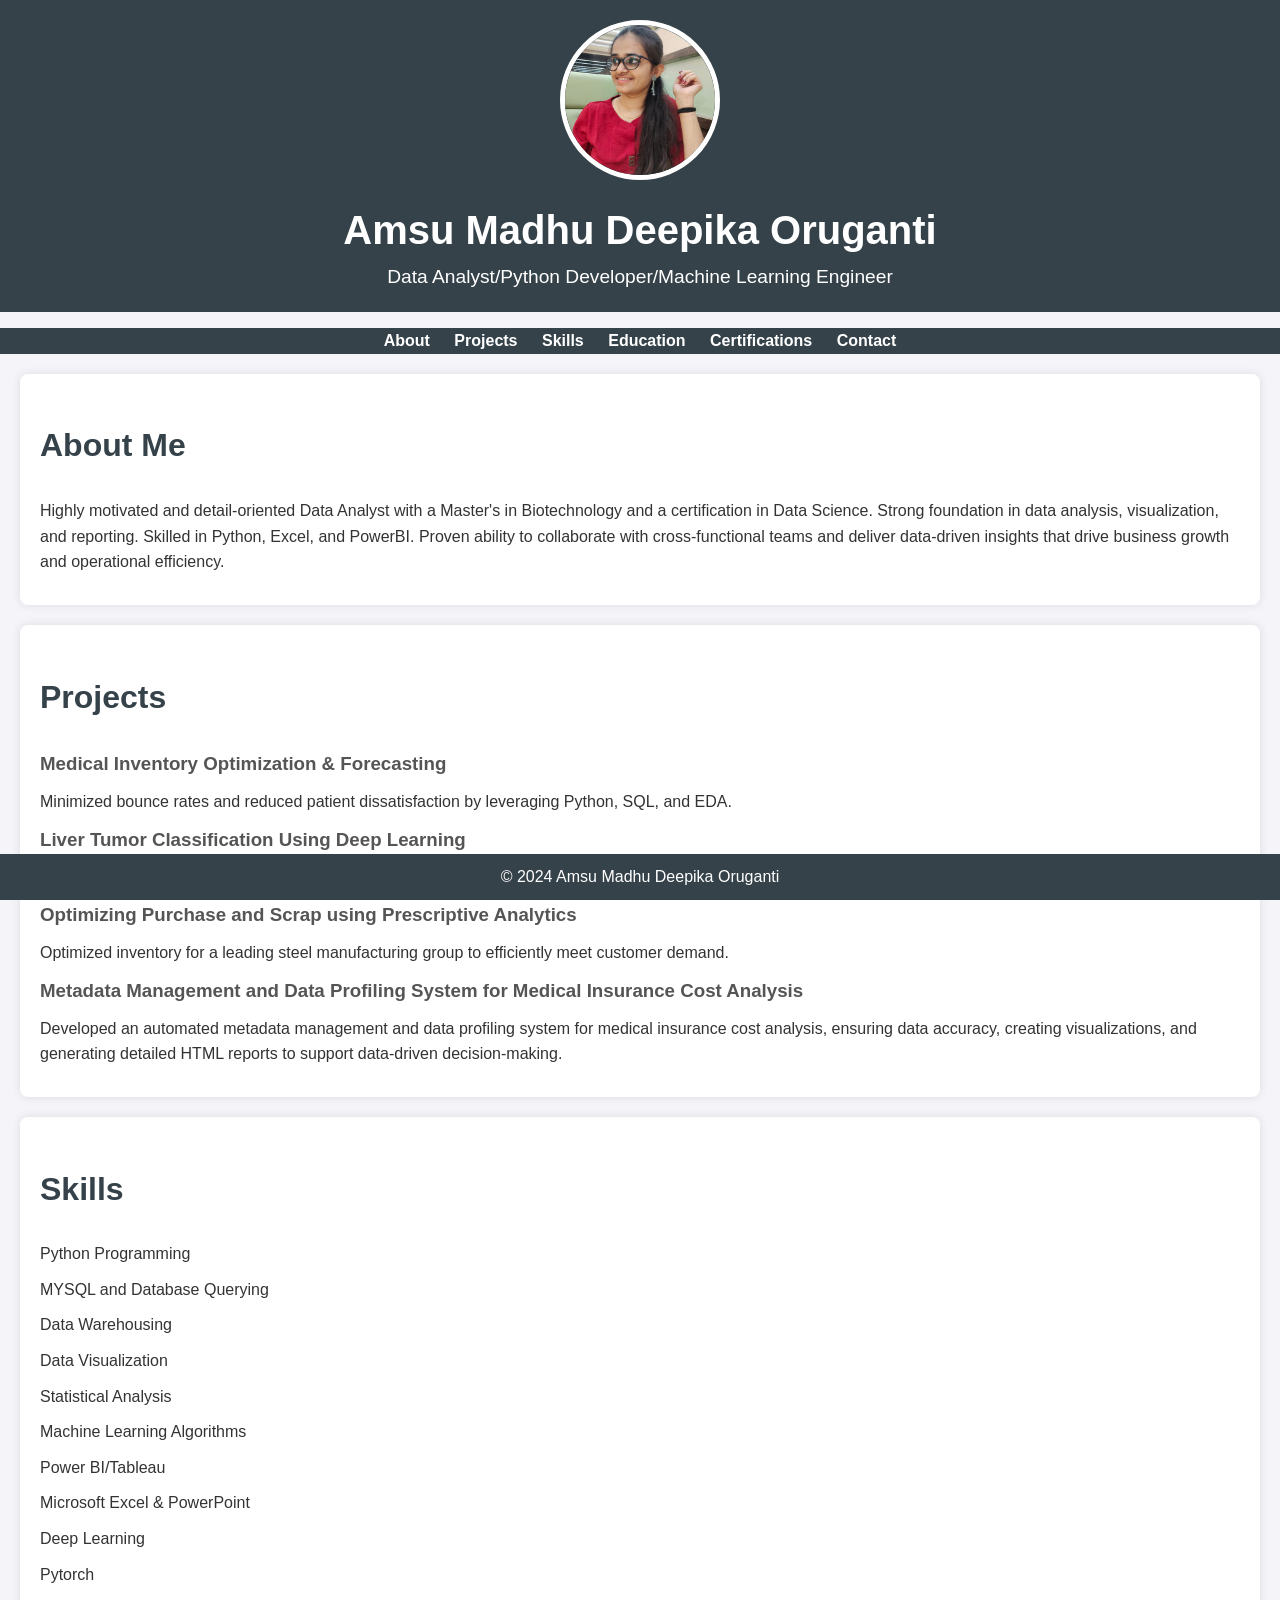
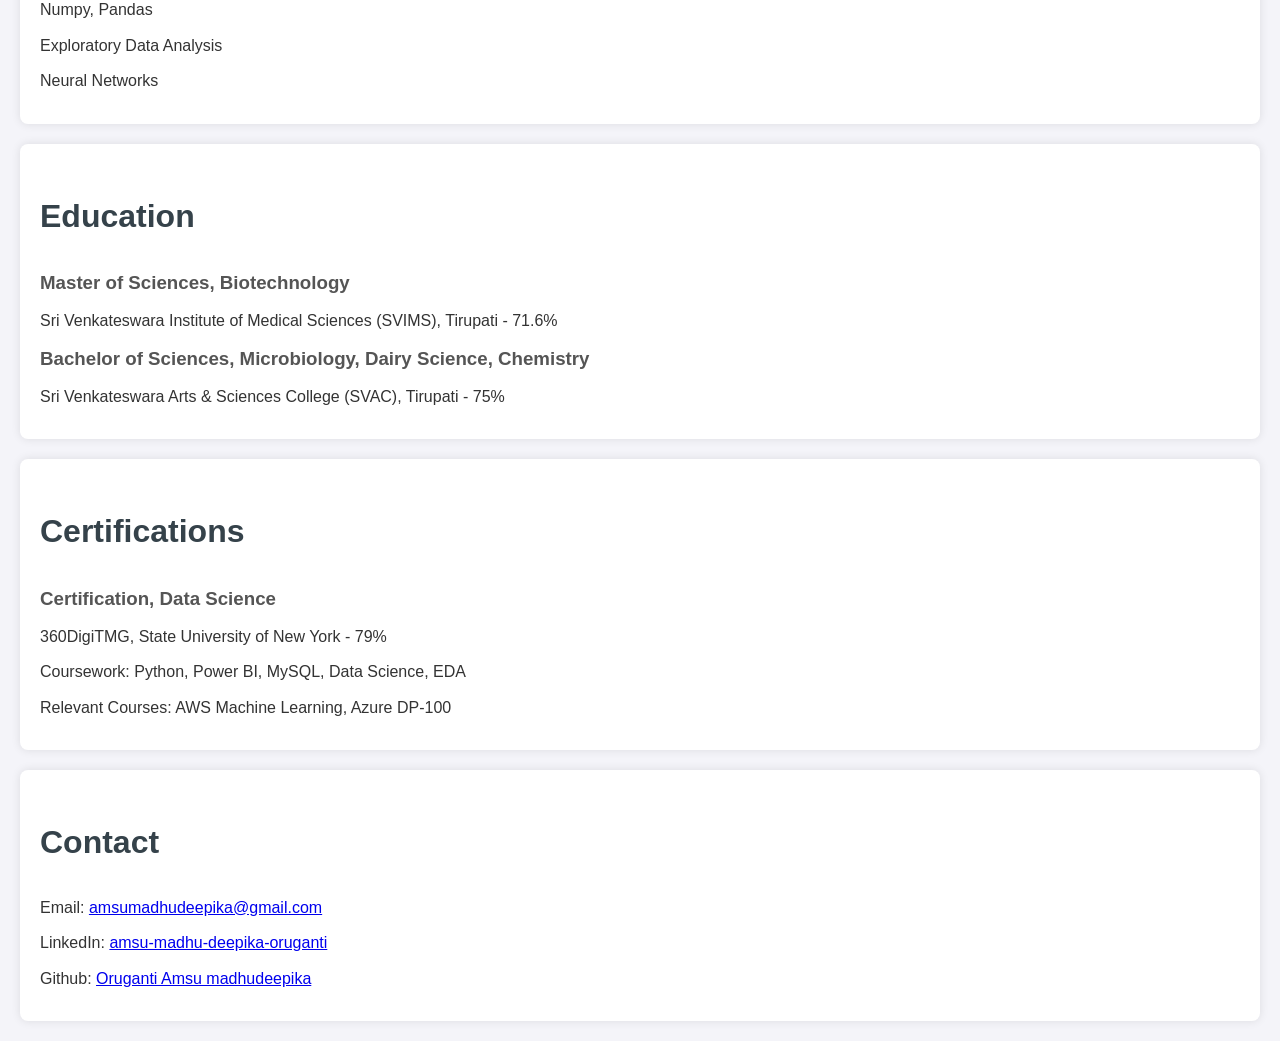
<file: index.html>
<!DOCTYPE html>
<html lang="en">
<head>
    <meta charset="UTF-8">
    <meta name="viewport" content="width=device-width, initial-scale=1.0">
    <title>Madhu Oruganti - Data Analyst Portfolio</title>
    <link rel="stylesheet" href="styles.css">
</head>
<body>
    <header>
        <img src="profile.jpg" alt="Madhu Oruganti" class="profile-photo">
        <h1>Amsu Madhu Deepika Oruganti</h1>
        <p>Data Analyst/Python Developer/Machine Learning Engineer</p>
    </header>
    <nav>
        <ul>
            <li><a href="#about">About</a></li>
            <li><a href="#projects">Projects</a></li>
            <li><a href="#skills">Skills</a></li>
            <li><a href="#education">Education</a></li>
            <li><a href="#certifications">Certifications</a></li>
            <li><a href="#contact">Contact</a></li>
        </ul>
    </nav>
    <section id="about">
        <h2>About Me</h2>
        <p>Highly motivated and detail-oriented Data Analyst with a Master's in Biotechnology and a certification in Data Science. Strong foundation in data analysis, visualization, and reporting. Skilled in Python, Excel, and PowerBI. Proven ability to collaborate with cross-functional teams and deliver data-driven insights that drive business growth and operational efficiency.</p>
    </section>
    <section id="projects">
        <h2>Projects</h2>
        <ul>
            <li>
                <h3>Medical Inventory Optimization & Forecasting</h3>
                <p>Minimized bounce rates and reduced patient dissatisfaction by leveraging Python, SQL, and EDA.</p>
            </li>
            <li>
                <h3>Liver Tumor Classification Using Deep Learning</h3>
                <p>Addressed diagnostic challenges in liver tumor classification using AI to enhance accuracy, efficiency, and timely intervention.</p>
            </li>
            <li>
                <h3>Optimizing Purchase and Scrap using Prescriptive Analytics</h3>
                <p>Optimized inventory for a leading steel manufacturing group to efficiently meet customer demand.</p>
            </li>
            <li>
                <h3>Metadata Management and Data Profiling System for Medical Insurance Cost Analysis</h3>
                <p>Developed an automated metadata management and data profiling system for medical insurance cost analysis, ensuring data accuracy, creating visualizations, and generating detailed HTML reports to support data-driven decision-making.</p>
            </li>
        </ul>
    </section>
    <section id="skills">
        <h2>Skills</h2>
        <ul>
            <li>Python Programming</li>
            <li>MYSQL and Database Querying</li>
            <li>Data Warehousing</li>
            <li>Data Visualization</li>
            <li>Statistical Analysis</li>
            <li>Machine Learning Algorithms</li>
            <li>Power BI/Tableau</li>
            <li>Microsoft Excel & PowerPoint</li>
            <li>Deep Learning</li>
            <li>Pytorch</li>
            <li>Numpy, Pandas</li>
            <li>Exploratory Data Analysis</li>
            <li>Neural Networks</li>
        </ul>
    </section>
    <section id="education">
        <h2>Education</h2>
        <ul>
            <li>
                <h3>Master of Sciences, Biotechnology</h3>
                <p>Sri Venkateswara Institute of Medical Sciences (SVIMS), Tirupati - 71.6%</p>
            </li>
            <li>
                <h3>Bachelor of Sciences, Microbiology, Dairy Science, Chemistry</h3>
                <p>Sri Venkateswara Arts & Sciences College (SVAC), Tirupati - 75%</p>
            </li>
        </ul>
    </section>
    <section id="certifications">
        <h2>Certifications</h2>
        <ul>
            <li>
                <h3>Certification, Data Science</h3>
                <p>360DigiTMG, State University of New York - 79%</p>
                <p>Coursework: Python, Power BI, MySQL, Data Science, EDA</p>
                <p>Relevant Courses: AWS Machine Learning, Azure DP-100</p>
            </li>
        </ul>
    </section>
    <section id="contact">
        <h2>Contact</h2>
        <p>Email: <a href="mailto:amsumadhudeepika@gmail.com">amsumadhudeepika@gmail.com</a></p>
        <p>LinkedIn: <a href="https://www.linkedin.com/in/amsu-madhu-deepika-oruganti-5158b0193/">amsu-madhu-deepika-oruganti</a></p>
        <p>Github: <a href="https://github.com/Madhudeepika">Oruganti Amsu madhudeepika</a></p>
    </section>
    <footer>
        <p>&copy; 2024 Amsu Madhu Deepika Oruganti</p>
    </footer>
</body>
</html>
</file>
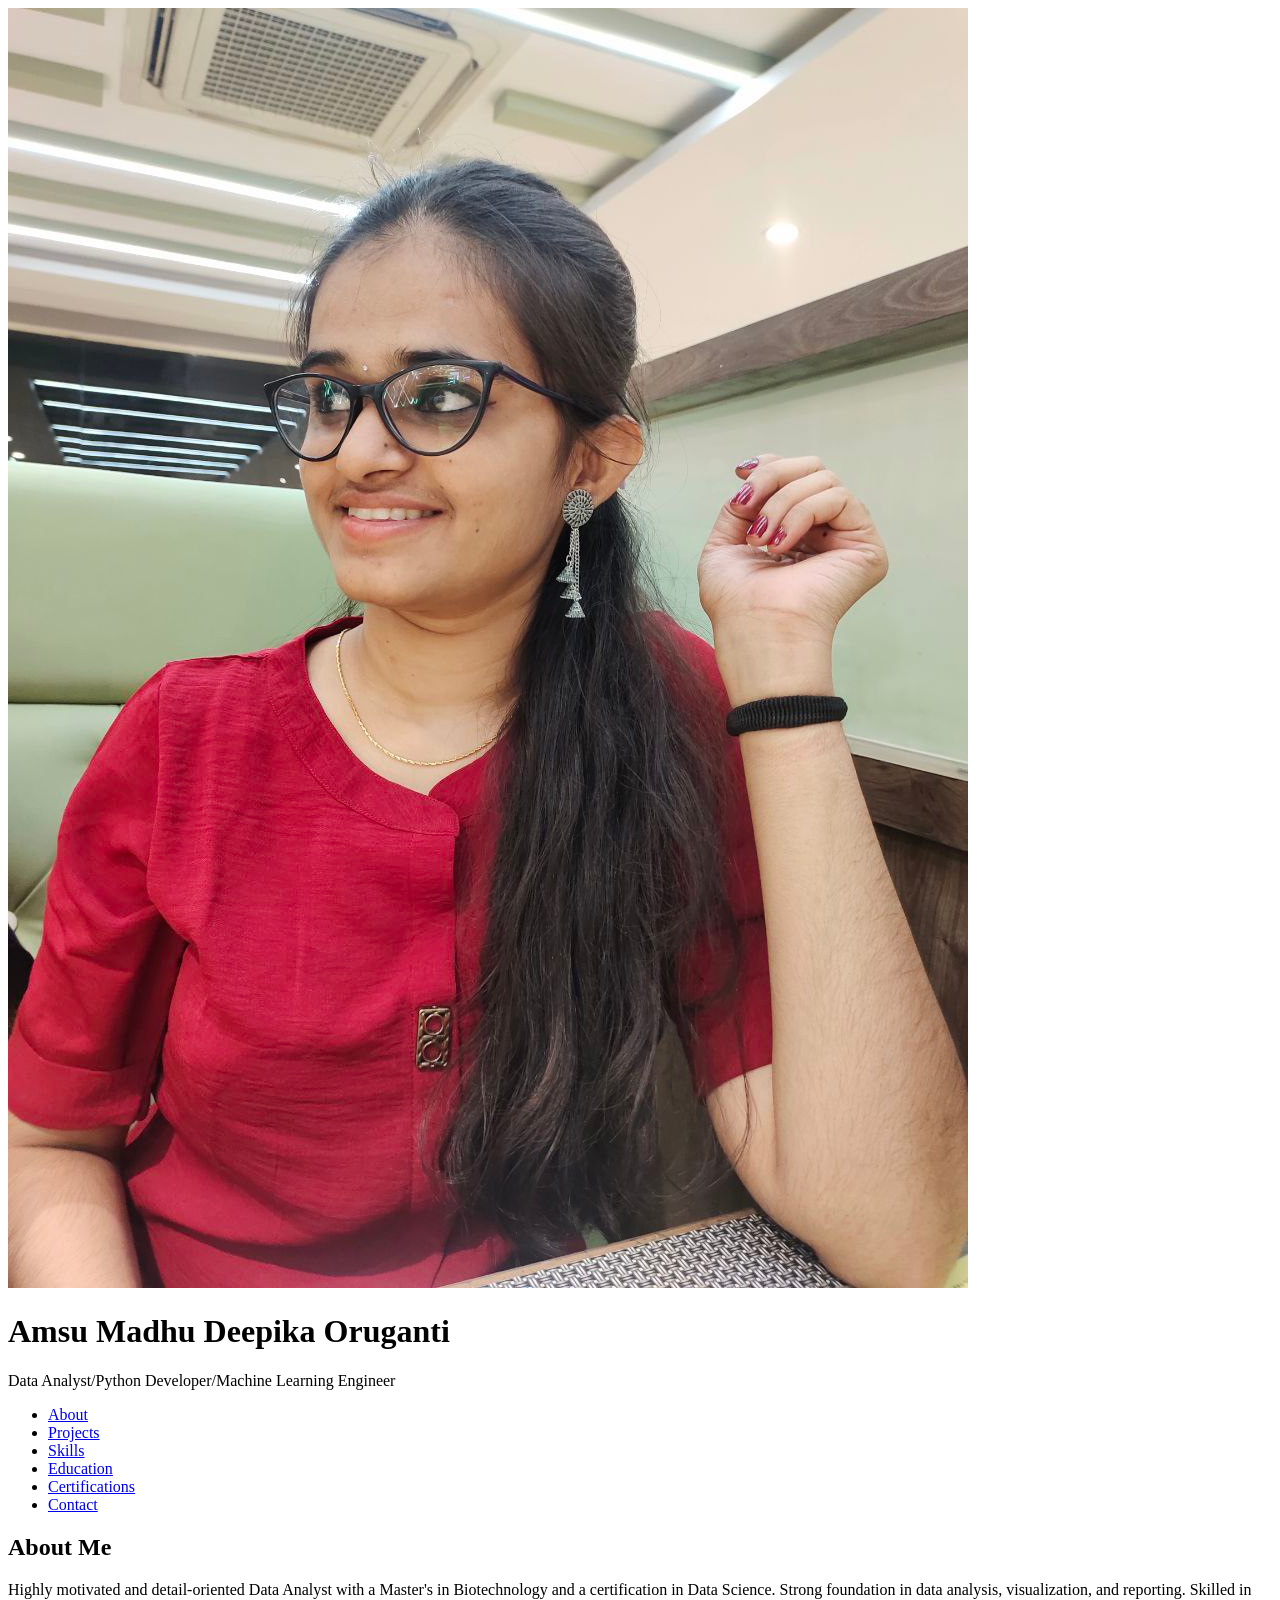
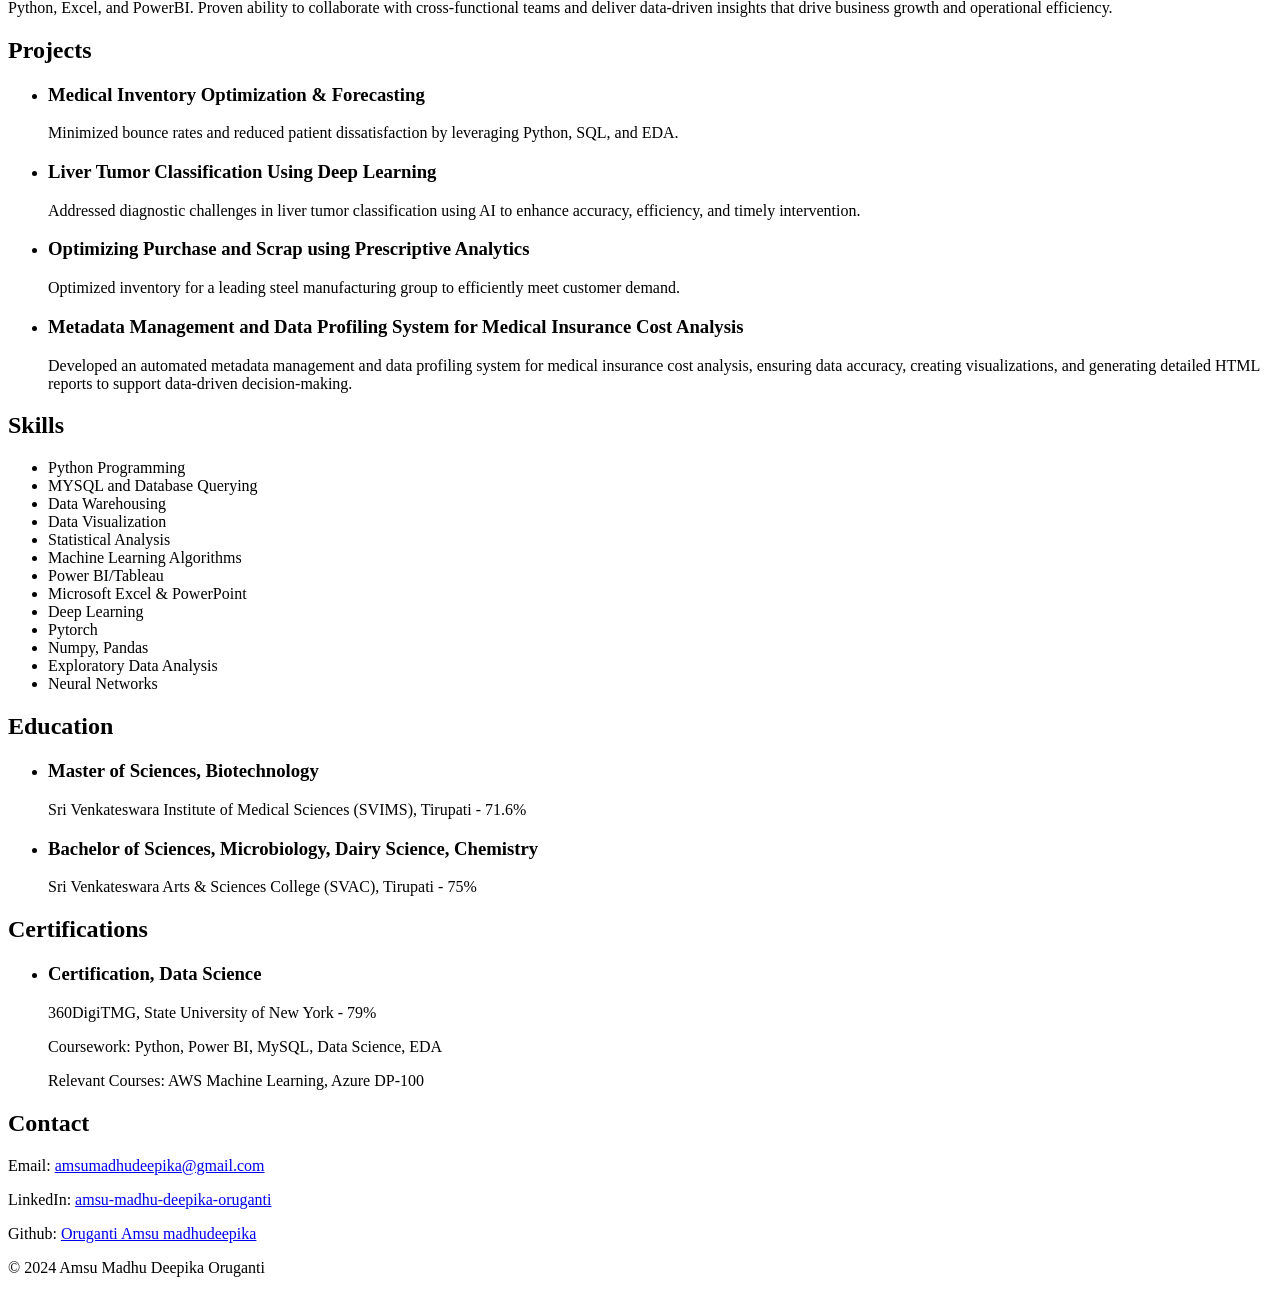
<file: indexx.html.html>
<!DOCTYPE html>
<html lang="en">
<head>
    <meta charset="UTF-8">
    <meta name="viewport" content="width=device-width, initial-scale=1.0">
    <title>Madhu Oruganti - Data Analyst Portfolio</title>
    <link rel="stylesheet" href="A:\Downloads\Styless.css">
</head>
<body>
    <header>
        <img src="Profile.jpg.jpg" alt="Madhu Oruganti" class="profile-photo">
        <h1>Amsu Madhu Deepika Oruganti</h1>
        <p>Data Analyst/Python Developer/Machine Learning Engineer</p>
    </header>
    <nav>
        <ul>
            <li><a href="#about">About</a></li>
            <li><a href="#projects">Projects</a></li>
            <li><a href="#skills">Skills</a></li>
            <li><a href="#education">Education</a></li>
            <li><a href="#certifications">Certifications</a></li>
            <li><a href="#contact">Contact</a></li>
        </ul>
    </nav>
    <section id="about">
        <h2>About Me</h2>
        <p>Highly motivated and detail-oriented Data Analyst with a Master's in Biotechnology and a certification in Data Science. Strong foundation in data analysis, visualization, and reporting. Skilled in Python, Excel, and PowerBI. Proven ability to collaborate with cross-functional teams and deliver data-driven insights that drive business growth and operational efficiency.</p>
    </section>
    <section id="projects">
        <h2>Projects</h2>
        <ul>
            <li>
                <h3>Medical Inventory Optimization & Forecasting</h3>
                <p>Minimized bounce rates and reduced patient dissatisfaction by leveraging Python, SQL, and EDA.</p>
            </li>
            <li>
                <h3>Liver Tumor Classification Using Deep Learning</h3>
                <p>Addressed diagnostic challenges in liver tumor classification using AI to enhance accuracy, efficiency, and timely intervention.</p>
            </li>
            <li>
                <h3>Optimizing Purchase and Scrap using Prescriptive Analytics</h3>
                <p>Optimized inventory for a leading steel manufacturing group to efficiently meet customer demand.</p>
            </li>
            <li>
                <h3>Metadata Management and Data Profiling System for Medical Insurance Cost Analysis</h3>
                <p>Developed an automated metadata management and data profiling system for medical insurance cost analysis, ensuring data accuracy, creating visualizations, and generating detailed HTML reports to support data-driven decision-making.</p>
            </li>
        </ul>
    </section>
    <section id="skills">
        <h2>Skills</h2>
        <ul>
            <li>Python Programming</li>
            <li>MYSQL and Database Querying</li>
            <li>Data Warehousing</li>
            <li>Data Visualization</li>
            <li>Statistical Analysis</li>
            <li>Machine Learning Algorithms</li>
            <li>Power BI/Tableau</li>
            <li>Microsoft Excel & PowerPoint</li>
            <li>Deep Learning</li>
            <li>Pytorch</li>
            <li>Numpy, Pandas</li>
            <li>Exploratory Data Analysis</li>
            <li>Neural Networks</li>
        </ul>
    </section>
    <section id="education">
        <h2>Education</h2>
        <ul>
            <li>
                <h3>Master of Sciences, Biotechnology</h3>
                <p>Sri Venkateswara Institute of Medical Sciences (SVIMS), Tirupati - 71.6%</p>
            </li>
            <li>
                <h3>Bachelor of Sciences, Microbiology, Dairy Science, Chemistry</h3>
                <p>Sri Venkateswara Arts & Sciences College (SVAC), Tirupati - 75%</p>
            </li>
        </ul>
    </section>
    <section id="certifications">
        <h2>Certifications</h2>
        <ul>
            <li>
                <h3>Certification, Data Science</h3>
                <p>360DigiTMG, State University of New York - 79%</p>
                <p>Coursework: Python, Power BI, MySQL, Data Science, EDA</p>
                <p>Relevant Courses: AWS Machine Learning, Azure DP-100</p>
            </li>
        </ul>
    </section>
    <section id="contact">
        <h2>Contact</h2>
        <p>Email: <a href="mailto:amsumadhudeepika@gmail.com">amsumadhudeepika@gmail.com</a></p>
        <p>LinkedIn: <a href="https://www.linkedin.com/in/amsu-madhu-deepika-oruganti-5158b0193/">amsu-madhu-deepika-oruganti</a></p>
        <p>Github: <a href="https://github.com/Madhudeepika">Oruganti Amsu madhudeepika</a></p>
    </section>
    <footer>
        <p>&copy; 2024 Amsu Madhu Deepika Oruganti</p>
    </footer>
</body>
</html>
</file>
<file: styles.css>
body {
    font-family: 'Helvetica Neue', Arial, sans-serif;
    line-height: 1.6;
    margin: 0;
    padding: 0;
    background-color: #f4f4f9;
    color: #333;
}

header {
    background-color: #35424a;
    color: #fff;
    padding: 20px 0;
    text-align: center;
    position: relative;
}

header .profile-photo {
    border-radius: 50%;
    width: 150px;
    height: 150px;
    object-fit: cover;
    border: 5px solid #fff;
    margin-bottom: 10px;
}

header h1 {
    margin: 0;
    font-size: 2.5em;
}

header p {
    margin: 0;
    font-size: 1.2em;
}

nav ul {
    background-color: #35424a;
    list-style: none;
    padding: 0;
    text-align: center;
}

nav ul li {
    display: inline;
    margin: 0 10px;
}

nav ul li a {
    color: #fff;
    text-decoration: none;
    font-weight: bold;
}

nav ul li a:hover {
    text-decoration: underline;
}

section {
    padding: 20px;
    margin: 20px;
    background-color: #fff;
    border-radius: 8px;
    box-shadow: 0 0 10px rgba(0, 0, 0, 0.1);
}

section h2 {
    color: #35424a;
    font-size: 2em;
}

section p, section ul {
    font-size: 1em;
    margin: 10px 0;
}

footer {
    background-color: #35424a;
    color: #fff;
    text-align: center;
    padding: 10px 0;
    position: fixed;
    width: 100%;
    bottom: 0;
}

footer p {
    margin: 0;
}

ul {
    list-style: none;
    padding: 0;
}

ul li {
    margin-bottom: 10px;
}

ul li h3 {
    margin: 0 0 5px 0;
    color: #555;
}
</file>
